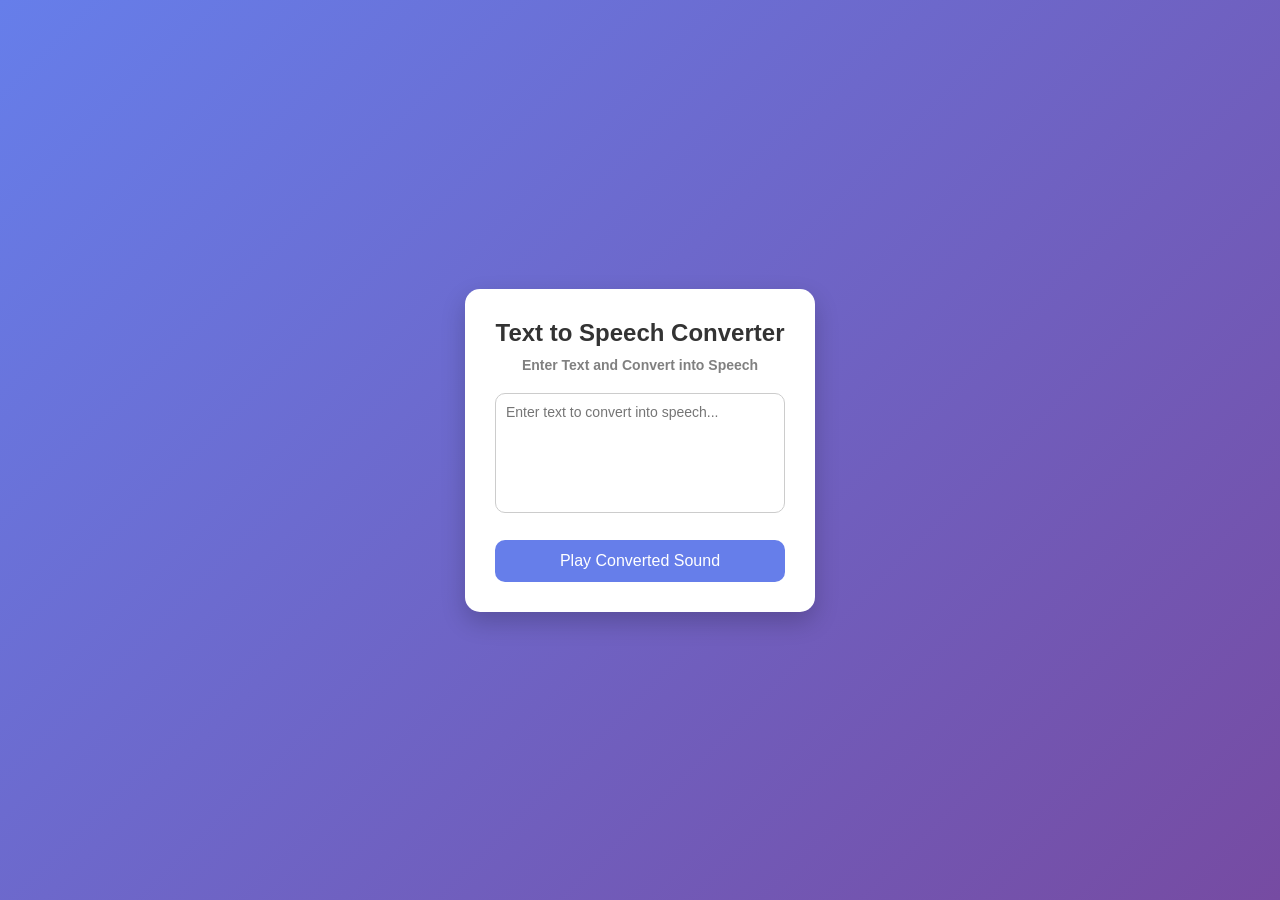
<file: index.html>
<!DOCTYPE html>
<html lang="en">

<head>
    <meta charset="UTF-8">
    <meta name="viewport" content=
        "width=device-width, initial-scale=1.0">
    <title>Text to Speech Converter</title>
    <link rel="stylesheet" href="style.css">
</head>

<body>
    <div class="container">
        <div class="app-container">
            <div class="headings-container">
                <h1>Text to Speech Converter</h1>
                <h3>Enter Text and Convert into Speech</h3>
            </div>

            <div class="interaction-container">
                <textarea id="textToConvert" 
                    placeholder="Enter text to convert into speech..." 
                    id="" cols="35" rows="10" 
                    class="text-control"></textarea>

                <p class="error-para"></p>

                <button class="btn" id="convertBtn">
                    Play Converted Sound
                </button>
            </div>
        </div>
    </div>

    <script src="script.js"></script>
</body>

</html>
</file>
<file: style.css>
* {
    margin: 0;
    padding: 0;
    box-sizing: border-box;
    font-family: Arial, Helvetica, sans-serif;
}

body {
    height: 100vh;
    background: linear-gradient(135deg, #667eea, #764ba2);
    display: flex;
    align-items: center;
    justify-content: center;
}

.container {
    width: 100%;
    display: flex;
    align-items: center;
    justify-content: center;
}

.app-container {
    background: white;
    padding: 30px;
    border-radius: 15px;
    width: 350px;
    text-align: center;
    box-shadow: 0 10px 25px rgba(0,0,0,0.2);
}

.headings-container h1 {
    font-size: 24px;
    color: #333;
}

.headings-container h3 {
    font-size: 14px;
    color: gray;
    margin: 10px 0 20px;
}

.text-control {
    width: 100%;
    height: 120px;
    padding: 10px;
    border-radius: 10px;
    border: 1px solid #ccc;
    resize: none;
    outline: none;
    font-size: 14px;
}

.text-control:focus {
    border-color: #667eea;
}

.btn {
    margin-top: 15px;
    width: 100%;
    padding: 12px;
    background: #667eea;
    color: white;
    border: none;
    border-radius: 10px;
    cursor: pointer;
    font-size: 16px;
    transition: 0.3s;
}

.btn:hover {
    background: #5a67d8;
}

.error-para {
    color: red;
    font-size: 13px;
    margin-top: 8px;
}
</file>
